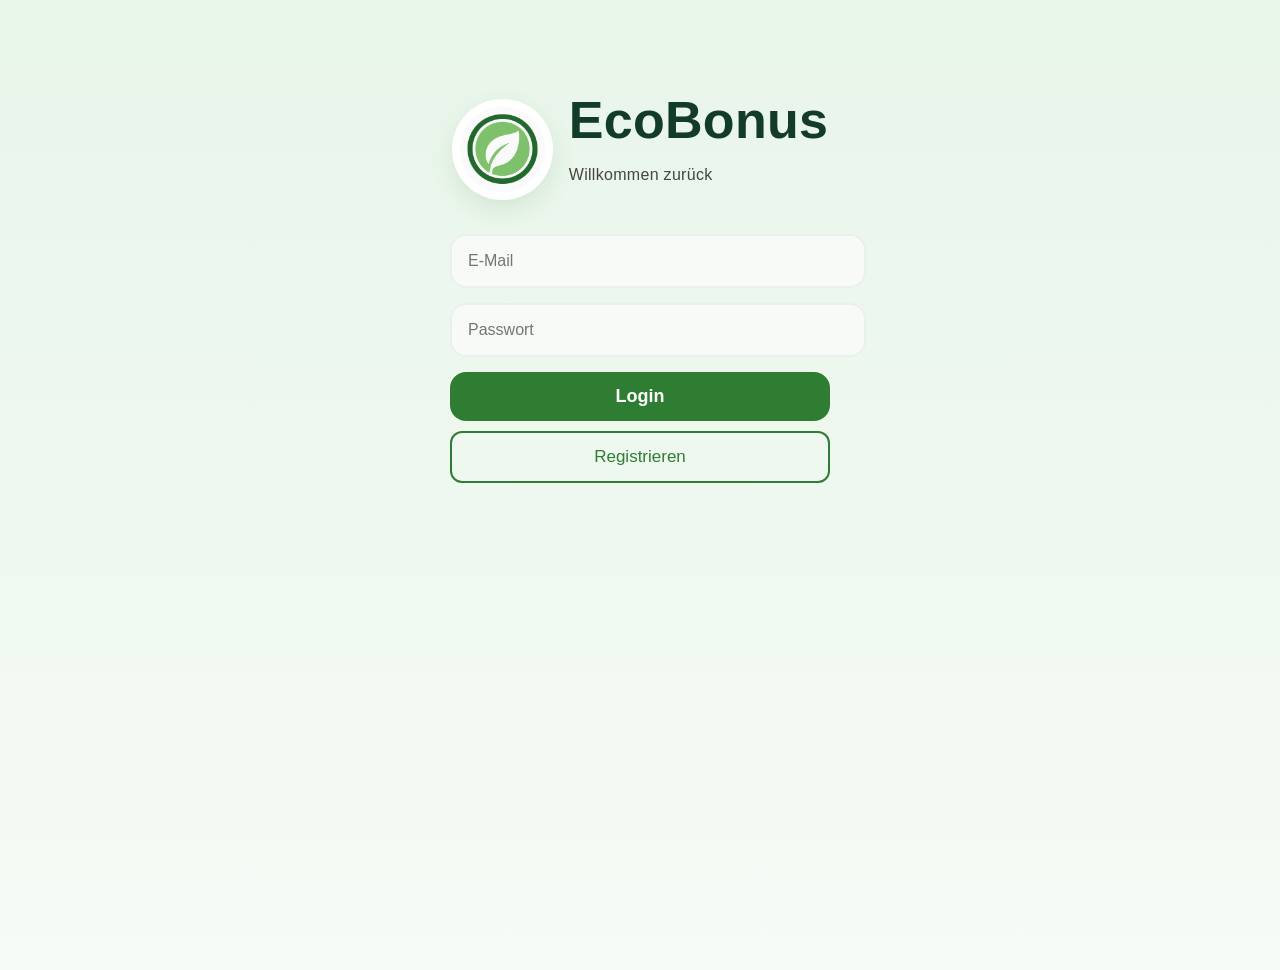
<file: login.html>
<!DOCTYPE html>
<html lang="de">
<head>
  <meta name="viewport" content="width=device-width, initial-scale=1.0">
  <title>EcoBonus Login</title>
  <link rel="stylesheet" href="style.css">
</head>

<body class="eco-bg">

<div class="auth-box">
  <div class="logo-row">
      <div class="logo-circle">
          <img src="ecobonus-logo.png" alt="EcoBonus Logo">
      </div>
      <div class="logo-text">
          <h1 class="auth-title">EcoBonus</h1>
          <p class="auth-subtitle">Willkommen zurück</p>
      </div>
  </div>

  <input id="email" type="email" placeholder="E-Mail" class="auth-input">
  <input id="password" type="password" placeholder="Passwort" class="auth-input">

  <button class="auth-btn" onclick="login()">Login</button>
  <button class="auth-btn-outline" onclick="goRegister()">Registrieren</button>

  <p id="auth-msg"></p>
</div>

<script>
  const supabaseUrl = "https://loyxqwxuicyilyciekzh.supabase.co";
  const supabaseKey = "sb_publishable_m-LXnPrRFZaAsXo_U5Zv_w_OO13GIZH";

  function goRegister() {
    window.location.href = "register.html";
  }

  async function login() {
    const email = document.getElementById("email").value;
    const password = document.getElementById("password").value;
    const msg = document.getElementById("auth-msg");

    msg.innerText = "Wird eingeloggt...";

    try {
      const response = await fetch(`${supabaseUrl}/auth/v1/token?grant_type=password`, {
        method: "POST",
        headers: {
          "apikey": supabaseKey,
          "Content-Type": "application/json"
        },
        body: JSON.stringify({
          email: email,
          password: password
        })
      });

      const data = await response.json();

      if (!response.ok) {
        msg.innerText = "Login fehlgeschlagen: " + (data.error_description || data.msg || "Falsche Daten");
        console.error("Login-Fehler:", data);
        return;
      }

      localStorage.setItem("sb_session", JSON.stringify(data));
      window.location.replace("index.html");

    } catch (err) {
      msg.innerText = "Verbindungsfehler zu Supabase!";
      console.error(err);
    }
  }
</script>
</body>
</html>
</file>
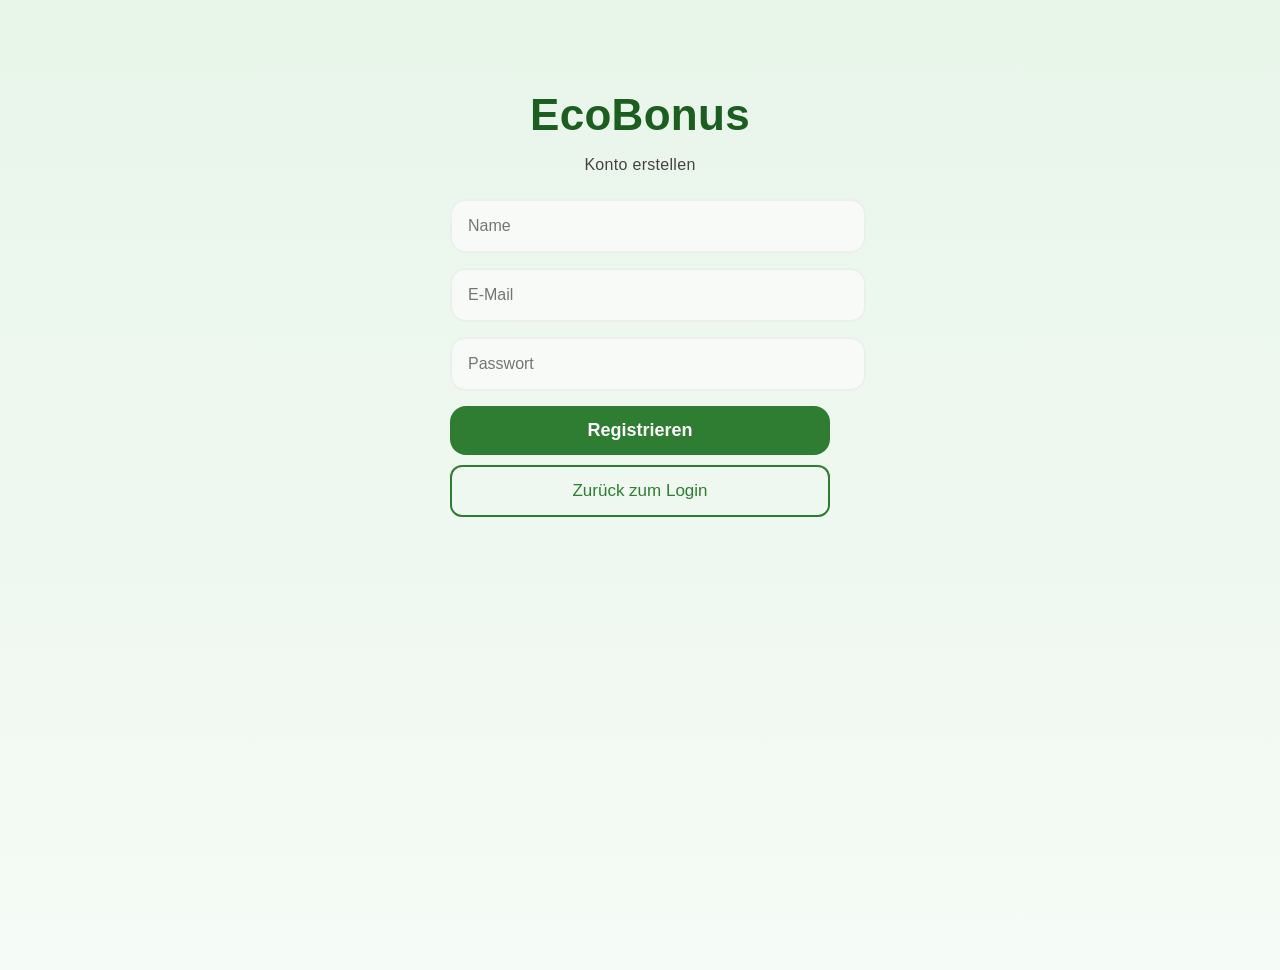
<file: register.html>
<!DOCTYPE html>
<html lang="de">
<head>
  <meta name="viewport" content="width=device-width, initial-scale=1.0">
  <title>EcoBonus Registrierung</title>
  <link rel="stylesheet" href="style.css">
</head>

<body class="eco-bg">

<div class="auth-box">
  <h1 class="auth-title">EcoBonus</h1>
  <p class="auth-subtitle">Konto erstellen</p>

  <input id="name" type="text" placeholder="Name" class="auth-input">
  <input id="email" type="email" placeholder="E-Mail" class="auth-input">
  <input id="password" type="password" placeholder="Passwort" class="auth-input">

  <button class="auth-btn" onclick="register()">Registrieren</button>
  <button class="auth-btn-outline" onclick="goLogin()">Zurück zum Login</button>

  <p id="auth-msg"></p>
</div>

<script>
  const supabaseUrl = "https://loyxqwxuicyilyciekzh.supabase.co";
  const supabaseKey = "sb_publishable_m-LXnPrRFZaAsXo_U5Zv_w_OO13GIZH";

  function goLogin() {
    window.location.href = "login.html";
  }

  async function register() {
    const name = document.getElementById("name").value.trim();
    const email = document.getElementById("email").value.trim();
    const password = document.getElementById("password").value;
    const msg = document.getElementById("auth-msg");

    if (!name || !email || !password) {
      msg.innerText = "Bitte fülle alle Felder aus!";
      return;
    }

    msg.innerText = "Konto wird erstellt...";

    try {
      // 1) Auth-Konto erstellen
      const authRes = await fetch(`${supabaseUrl}/auth/v1/signup`, {
        method: "POST",
        headers: {
          "apikey": supabaseKey,
          "Content-Type": "application/json"
        },
        body: JSON.stringify({ email, password })
      });

      const authData = await authRes.json();

      if (!authRes.ok) {
        msg.innerText = "Registrierung fehlgeschlagen: " + (authData.msg || authData.error_description || "Fehler");
        console.error("Auth-Fehler:", authData);
        return;
      }

      // User-ID aus der Antwort holen
      const userId = authData.user ? authData.user.id : authData.id;
      const accessToken = authData.access_token || supabaseKey;

      // 2) QR-Code generieren
      const qrCode = "eco_" + Math.random().toString(36).substring(2, 10);

      // 3) User in eigene Tabelle "users" eintragen
      const dbRes = await fetch(`${supabaseUrl}/rest/v1/users`, {
        method: "POST",
        headers: {
          "apikey": supabaseKey,
          "Authorization": `Bearer ${accessToken}`,
          "Content-Type": "application/json",
          "Prefer": "return=minimal"
        },
        body: JSON.stringify({
          name: name,
          qr_code: qrCode,
          coins: 0,
          auth_id: userId
        })
      });

      if (!dbRes.ok) {
        const dbErr = await dbRes.json();
        console.error("Fehler beim Einfügen in users:", dbErr);
        msg.innerText = "Fehler beim Speichern der User-Daten!";
        return;
      }

      msg.innerText = "Konto erstellt! Bitte einloggen.";

    } catch (err) {
      console.error("Netzwerkfehler:", err);
      msg.innerText = "Verbindungsfehler zu Supabase!";
    }
  }
</script>
</body>
</html>
</file>
<file: style.css>
body {
  margin: 0;
  padding: 0;
  background: #e8f5e9;
  font-family: 'Poppins', sans-serif;
}


.app-container {
    max-width:430px;
    margin:auto;
    padding:20px 20px 140px;
}

header {
  text-align: center;
  margin-bottom: 20px;
}

h1 {
  font-size: 32px;
  color: #1b5e20;
  margin: 0;
}

.subtitle {
  color: #4caf50;
  font-size: 16px;
}

.qr-section {
  text-align: center;
  margin: 30px 0;
}

.qr-box {
  width: 200px;
  height: 200px;
  background: white;
  border-radius: 20px;
  margin: auto;
  display: flex;
  justify-content: center;
  align-items: center;
  box-shadow: 0 4px 10px rgba(0,0,0,0.1);
}

.qr-text {
  font-size: 22px;
  color: #2e7d32;
}

.qr-label {
  margin-top: 10px;
  color: #1b5e20;
}

.coins-section {
  text-align: center;
  margin: 30px 0;
}

.coins-display {
  font-size: 48px;
  background: #4caf50;
  color: white;
  padding: 20px;
  border-radius: 20px;
  width: 150px;
  margin: auto;
  box-shadow: 0 4px 10px rgba(0,0,0,0.2);
}

.stats-section {
  margin-top: 40px;
}

.stats-section h3 {
  color: #1b5e20;
}

#history {
  list-style: none;
  padding: 0;
}

#history li {
  background: white;
  padding: 15px;
  margin-bottom: 10px;
  border-radius: 15px;
  box-shadow: 0 3px 8px rgba(0,0,0,0.1);
  color: #2e7d32;
}
h1, h2, h3, p, li {
  letter-spacing: 0.3px;
}

.qr-box {
  border-radius: 25px;
}

.coins-display {
  border-radius: 25px;
}

#history li {
  border-radius: 20px;
}
.coins-display, #history li {
  transition: all 0.25s ease;
}

#history li:hover {
  transform: scale(1.03);
}
#qr-box {
  width: 200px;
  height: 200px;
  background: white;
  border-radius: 20px;
  margin: auto;
  display: flex;
  justify-content: center;
  align-items: center;
  box-shadow: 0 4px 10px rgba(0,0,0,0.1);
  padding: 10px;
}
/* APP LOGIN BACKGROUND */
.eco-bg{

    background:
    linear-gradient(
       180deg,
       #E8F5E9,
       #F5FBF6
    );

    min-height:100vh;
}
/* LOGIN BOX */
.auth-box {
  max-width: 380px;
  margin: auto;
  margin-top: 70px;
  padding: 20px;
  text-align: center;
}

/* TITLES */
.auth-title {
  font-size: 32px;
  color: #2e7d32; /* EcoBonus Grün */
  margin-bottom: 5px;
}

.auth-subtitle {
  font-size: 16px;
  color: #444;
  margin-bottom: 25px;
}

/* INPUTS */
.auth-input {
  width: 100%;
  padding: 14px;
  margin-bottom: 15px;
  border-radius: 12px;
  border: 1px solid #aaa;
  background: #fff;
  font-size: 16px;
}

/* BUTTONS */
.auth-btn {
  width: 100%;
  padding: 14px;
  background: #2e7d32;
  color: #fff;
  border: none;
  border-radius: 12px;
  font-size: 17px;
  margin-bottom: 10px;
  transition: 0.25s;
}

.auth-btn:hover {
  background: #256628;
}

.auth-btn-outline {
  width: 100%;
  padding: 14px;
  background: transparent;
  color: #2e7d32;
  border: 2px solid #2e7d32;
  border-radius: 12px;
  font-size: 17px;
  transition: 0.25s;
}

.auth-btn-outline:hover {
  background: #e8ffe8;
}

/* ERROR MESSAGE */
#auth-msg {
  margin-top: 10px;
  color: #c62828;
}
.rewards-container {
  margin-top: 15px;
  padding: 10px;
  background: #f3f3f3;
  border-radius: 10px;
}

.reward-item {
  background: #2e7d32;
  color: white;
  padding: 10px;
  margin-bottom: 8px;
  border-radius: 8px;
  font-weight: bold;
  box-shadow: 0 2px 4px rgba(0,0,0,0.2);
}
.green-btn {
  background-color: #2e7d32;
  color: white;
  padding: 12px 20px;
  border: none;
  border-radius: 10px;
  font-size: 16px;
  font-weight: bold;
  cursor: pointer;
  box-shadow: 0 3px 6px rgba(0,0,0,0.2);
  transition: 0.2s;
}

.green-btn:hover {
  background-color: #1b5e20;
}
.rewards-container {
  margin-top: 15px;
  padding: 10px;
  border-radius: 12px;
  display: flex;
  flex-direction: column;
  gap: 12px;
}

/* Einzelner Gutschein */
.reward-item {
  background: linear-gradient(135deg, #43a047, #2e7d32);
  color: white;
  padding: 14px 18px;
  border-radius: 12px;
  font-weight: bold;
  font-size: 16px;
  box-shadow: 0 4px 10px rgba(0,0,0,0.25);
  transition: transform 0.25s ease, box-shadow 0.25s ease;
  cursor: pointer;
  animation: rewardPop 0.4s ease;
}

/* Hover Animation */
.reward-item:hover {
  transform: translateY(-4px) scale(1.03);
  box-shadow: 0 6px 14px rgba(0,0,0,0.3);
}

/* Einmalige Pop‑Animation beim Laden */
@keyframes rewardPop {
  0% { transform: scale(0.8); opacity: 0; }
  100% { transform: scale(1); opacity: 1; }
}
/* ============================
   PROFESSIONELLER DESKTOP-STARTSCREEN
   ============================ */

.startscreen {
  position: fixed;
  top: 0;
  left: 0;
  width: 100%;
  height: 100%;
  background: #f2f6fa;
  display: flex;
  justify-content: center;
  align-items: center;
  z-index: 9999;
}

.startscreen-box {
  background: #ffffff;
  padding: 60px 80px;
  border-radius: 12px;
  border: 2px solid #d0d7df;
  text-align: center;
  box-shadow: 0 6px 20px rgba(0,0,0,0.15);
}

.startscreen-title {
  font-size: 48px;
  color: #003366;
  margin-bottom: 10px;
}

.startscreen-subtitle {
  font-size: 20px;
  color: #4d6a85;
  margin-bottom: 40px;
}

.startscreen-btn {
  padding: 20px 40px;
  font-size: 24px;
  font-weight: bold;
  background: #2ecc71;
  color: white;
  border: none;
  border-radius: 8px;
  cursor: pointer;
  transition: 0.2s ease;
}

.startscreen-btn:hover {
  background: #2ecc71;
}
/* Seiten */
.page {
  display: none;
}
.page.active {
  display: block;
}

/* Bottom Navigation */
.bottom-nav {
  position: fixed;
  bottom: 0;
  left: 0;
  width: 100%;
  background: #2ecc71;
  display: flex;
  justify-content: space-around;
  padding: 12px 0;
  border-top: 3px solid #27ae60;
}

.nav-btn {
  background: none;
  border: none;
  color: white;
  font-size: 22px;
  font-weight: 600;
  text-align: center;
  cursor: pointer;
  padding: 6px 12px;
}

.nav-btn.active {
  color: #003300;
  font-weight: 700;
  text-shadow: 0 0 4px rgba(255,255,255,0.6);
}

/* Info-Seite */
.info-section {
  padding: 20px;
  background: #f4fff4;
  border-radius: 12px;
  border: 2px solid #b6e8b6;
}
/* Runde Icons unten */
.nav-btn {
  width: 60px;
  height: 60px;
  background: #ffffff; /* Dunkelgrün */
  border-radius: 50%;
  border: none;
  color: white;
  font-size: 26px;
  display: flex;
  justify-content: center;
  align-items: center;
  cursor: pointer;
  transition: 0.2s ease;
}

.nav-btn.active {
  background: #1b8f4a; /* helleres Grün */
  transform: scale(1.15);
}

.welcome-text{
    margin-top:6px;
    color:#6b7280;
    font-size:14px;
}

.coin-label{
    display:block;
    margin-top:6px;
    font-size:16px;
    font-weight:600;
    color:#2E7D32;
}

.section-header{
    display:flex;
    justify-content:space-between;
    align-items:center;
    margin-bottom:15px;
}

.stats-section{
    margin-top:25px;
}
/* HOMEBAR */

.bottom-nav{

    position:fixed;

    bottom:15px;

    left:50%;

    transform:translateX(-50%);

    width:90%;

    max-width:420px;

    background:white;

    display:flex;

    justify-content:space-around;

    align-items:center;

    padding:12px;

    border-radius:30px;

    box-shadow:
      0 15px 30px rgba(0,0,0,.15);
}

.nav-btn{

    width:55px;

    height:55px;

    border:none;

    border-radius:18px;

    background:transparent;

    font-size:28px;

    cursor:pointer;

    transition:.25s;
}

.nav-btn.active{

    background:#E8F5E9;

    transform:translateY(-4px);
}



.hero-header{

    margin-bottom:20px;
}

.logo-row{

    display:flex;
    align-items:center;
    gap:15px;
}

.logo-circle{

    width:80px;

    height:80px;

    border-radius:50%;

    overflow:hidden;

    background:white;

    display:flex;

    justify-content:center;

    align-items:center;

    box-shadow:
      0 10px 25px rgba(0,0,0,.12);
}

.logo-circle img{

    width:100%;

    height:100%;

    object-fit:cover;
}

.logo-row h1{

    font-size:52px;

    margin:0;

    color:#133B2A;
}.welcome-card{

    background:white;

    padding:24px;

    border-radius:28px;

    margin-bottom:20px;

    box-shadow:0 10px 24px rgba(0,0,0,.08);
}

.welcome-card h2{

    margin:0;

    font-size:34px;

    color:#0F172A;
}

.welcome-card p{

    margin-top:8px;

    color:#6B7280;
}.coin-card{

    width:35%;

    background:#EAF7EA;

    padding:20px;

    border-radius:25px;

    text-align:center;
}

.coin-value{

    font-size:72px;

    font-weight:700;

    color:#2E7D32;

    line-height:1;
}

.coin-icon{

    font-size:30px;

    margin-top:5px;
}

.coin-label{

    margin-top:8px;

    font-size:24px;

    color:#2E7D32;

    font-weight:600;
}.divider{

    width:1px;

    height:170px;

    background:#E5E7EB;

    margin-left: -30px;


}.dashboard-card{

    background:white;

    border-radius:30px;

    padding:20px;

    display:flex;

    justify-content:space-between;

    align-items:center;

    margin-bottom:20px;

    box-shadow:0 12px 30px rgba(0,0,0,.08);
}.dashboard-qr{

    width:35%;

    text-align:center;
}

#qr-box {
    width: 140px;
    height: 140px;
    background: white;
    border-radius: 24px;
    padding: 10px;
    display: flex;
    justify-content: center; /* Geändert: schiebt den Inhalt horizontal in die Mitte */
    align-items: center;     /* Neu: schiebt den Inhalt vertikal in die Mitte */
    margin-left: -30px;      /* Positioniert die gesamte weiße Box (bei Bedarf anpassen) */
    box-shadow: 0 8px 20px rgba(0,0,0,.08);
}

#qr-box img {
    width: 120px !important;  /* Etwas kleiner gemacht, damit rundherum gleichmäßig Platz ist */
    height: 120px !important;
    margin: 0;                /* Wichtig: Das negative margin-right entfernt */
}
.qr-dashboard-label{

    margin-top:10px;

    color:#444;

    margin-left: -30px;
.stats-card{

    background:white;

    border-radius:35px;

    padding:20px;

    min-height:220px;

    box-shadow:
      0 15px 35px rgba(46,125,50,.10);
}
}.stats-header{

    display:flex;

    justify-content:space-between;

    align-items:center;

    margin-bottom:20px;
}
.see-all{

    color:#2E7D32;

    font-weight:700;

    font-size:15px;

    cursor:pointer;

    display:inline-flex;

    align-items:center;

    gap:6px;

    padding:8px 12px;

    border-radius:999px;

    background:#EAF7EA;
}

.see-all::after{

    content:"→";

    font-size:14px;
}
.bottom-nav{

    position:fixed;

    bottom:15px;

    left:50%;

    transform:translateX(-50%);

    width:92%;

    max-width:430px;

    background:white;

    border-radius:30px;

    padding:14px;

    display:flex;

    justify-content:space-around;

    box-shadow:0 10px 25px rgba(0,0,0,.15);
}

.nav-btn{

    background:none;

    border:none;

    font-size:30px;
}

.nav-btn.active{

    color:#2E7D32;

    transform:scale(1.15);
}
.history-modal{

    position:fixed;

    inset:0;

    background:rgba(0,0,0,.45);

    display:none;

    justify-content:center;

    align-items:center;

    z-index:9999;
}

.history-modal.show{

    display:flex;
}

.history-modal-content{

    width:90%;

    max-width:420px;

    max-height:75vh;

    overflow-y:auto;

    background:white;

    border-radius:30px;

    padding:20px;

    box-shadow:
       0 15px 35px rgba(0,0,0,.25);
}

.history-header{

    display:flex;

    justify-content:space-between;

    align-items:center;

    margin-bottom:15px;
}

.history-header button{

    border:none;

    background:none;

    font-size:24px;

    cursor:pointer;
}

#history-full{

    list-style:none;

    padding:0;
}

#history-full li{

    background:#F5F8F6;

    padding:14px;

    border-radius:15px;

    margin-bottom:10px;

    border-left:5px solid #2E7D32;
}
.app-container{
    padding:20px 20px 220px;
}
.auth-card{

    background:white;

    padding:30px;

    border-radius:32px;

    box-shadow:
       0 15px 35px rgba(46,125,50,.10);
}
.login-logo{

    width:90px;

    height:90px;

    display:block;

    margin:auto;

    margin-bottom:15px;

    object-fit:contain;
}
.auth-title{

    font-size:44px;

    font-weight:700;

    color:#1B5E20;

    text-align:center;
}.auth-input{

    background:#F8FAF8;

    border:2px solid #ECF0EC;

    border-radius:16px;

    padding:16px;
}.auth-btn{

    border-radius:16px;

    font-size:18px;

    font-weight:600;
}.login-top{
    text-align:center;
    margin-bottom:30px;
}

.login-logo{
    width:90px;
    height:90px;
    margin-bottom:10px;
}.logo-circle{

    width:100px;

    height:100px;

    border-radius:50%;

    background:white;

    padding:8px;

    box-shadow:
      0 0 0 4px #E8F5E9,
      0 10px 25px rgba(46,125,50,.15);

    overflow:hidden;
}.logo-row{
    display:flex;
    align-items:center;
    justify-content:center;
    gap:16px;
    margin-bottom:25px;
}

.logo-circle{
    width:85px;
    height:85px;
    border-radius:50%;
    overflow:hidden;
    background:white;
    box-shadow:0 10px 25px rgba(46,125,50,.12);
}

.logo-circle img{
    width:100%;
    height:100%;
    object-fit:cover;
}

.logo-text{
    text-align:left;
}

/* ============================
   ADMIN BEREICH STYLING
   ============================ */
#admin-panel {
  margin-top: 20px;
}

#admin-panel h3 {
  margin-bottom: 12px;
  color: #1b4332;
}

#admin-panel #user-search {
  width: 100%;
  box-sizing: border-box;
  margin-bottom: 12px;
}

#admin-user-result {
  margin-top: 18px;
  padding: 16px;
  background-color: #ffffff;
  border-radius: 14px;
  border: 1px solid #d8e8dc;
  box-shadow: 0 4px 12px rgba(0, 0, 0, 0.04);
}

#admin-user-result h4 {
  margin: 0 0 6px 0;
  font-size: 1.15rem;
  color: #1b4332;
}

#admin-user-result p {
  margin: 0 0 14px 0;
  font-size: 1rem;
  font-weight: 500;
  color: #2d6a4f;
}

/* Container für die +10 / +50 / -10 / -50 Buttons */
#admin-user-result button {
  padding: 8px 14px;
  margin-right: 8px;
  margin-bottom: 6px;
  border: none;
  border-radius: 10px;
  font-family: 'Poppins', sans-serif;
  font-weight: 600;
  font-size: 0.9rem;
  cursor: pointer;
  transition: transform 0.15s ease, opacity 0.15s ease;
}

#admin-user-result button:hover {
  transform: translateY(-2px);
  opacity: 0.9;
}

/* Plus-Buttons (+10, +50) in EcoBonus-Grün */
#admin-user-result button:nth-of-type(1),
#admin-user-result button:nth-of-type(2) {
  background-color: #2e7d32;
  color: #ffffff;
}

/* Minus-Buttons (-10, -50) in dezentem Rot */
#admin-user-result button:nth-of-type(3),
#admin-user-result button:nth-of-type(4) {
  background-color: #fdecea;
  color: #c62828;
  border: 1px solid #f5c6cb;
}
</file>
